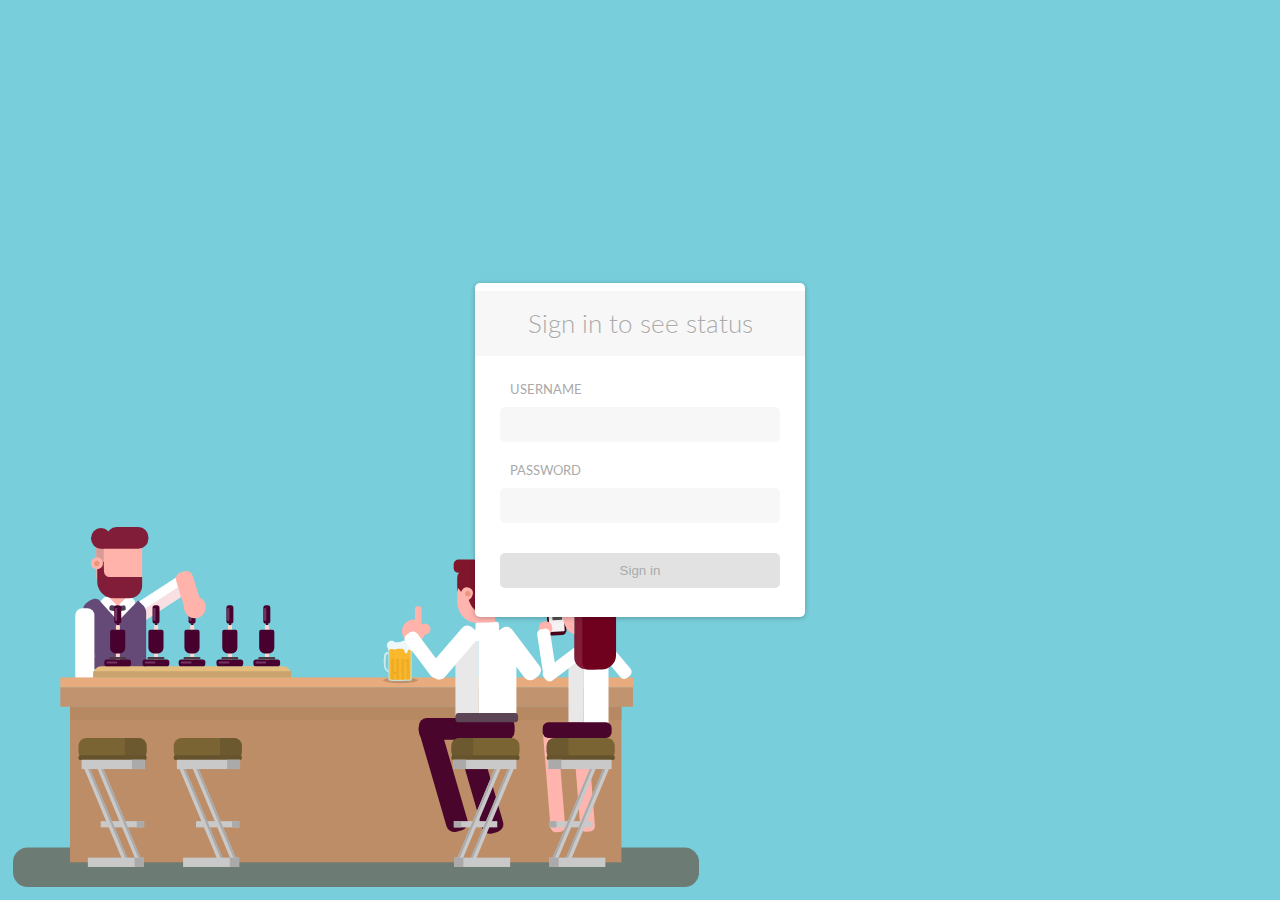
<file: index.html>
<!DOCTYPE html>
<html lang="en">

<head>
    <meta charset="UTF-8">
    <meta name="viewport" content="width=device-width, initial-scale=1.0">
    <meta http-equiv="X-UA-Compatible" content="ie=edge">
    <link rel="stylesheet" href="css/style.css">
    <title>fooBar</title>
    <script src="https://kea-alt-del.dk/2018/front/foobar.js"></script>
</head>

<body>
    <div class="bgImg">
        <svg xmlns="http://www.w3.org/2000/svg" viewBox="0 0 779.51157 409.00413">
            <defs>
                <style>
                    .cls-1 {
                        fill: #684d3c;
                        opacity: 0.64;
                    }

                    .cls-2 {
                        fill: #ffb3aa;
                    }

                    .cls-3 {
                        fill: #fff;
                    }

                    .cls-4 {
                        fill: #f8dfe1;
                    }

                    .cls-5 {
                        fill: #654a77;
                    }

                    .cls-6 {
                        fill: #4a3d54;
                    }

                    .cls-7 {
                        fill: #d89b98;
                    }

                    .cls-8 {
                        fill: #811d38;
                    }

                    .cls-9 {
                        fill: #ed957c;
                    }

                    .cls-10 {
                        fill: #48012f;
                    }

                    .cls-11 {
                        fill: #ffd5ce;
                    }

                    .cls-12 {
                        fill: #c1946f;
                    }

                    .cls-13 {
                        fill: #bc8d66;
                    }

                    .cls-14,
                    .cls-20 {
                        fill: #b78963;
                    }

                    .cls-15 {
                        fill: #e8ab7e;
                    }

                    .cls-16 {
                        fill: #e5bd7f;
                    }

                    .cls-17 {
                        fill: #c9a26d;
                    }

                    .cls-18 {
                        fill: #753562;
                    }

                    .cls-19 {
                        fill: #4d3a42;
                    }

                    .cls-20 {
                        opacity: 0.76;
                    }

                    .cls-21 {
                        fill: #d1e9e9;
                    }

                    .cls-22 {
                        fill: #c3e1df;
                    }

                    .cls-23 {
                        fill: #fab82c;
                    }

                    .cls-24 {
                        fill: #eef7f9;
                    }

                    .cls-25 {
                        fill: #efad25;
                    }

                    .cls-26 {
                        fill: #db962e;
                    }

                    .cls-27 {
                        fill: #7f162c;
                    }

                    .cls-28 {
                        fill: #e8e8e8;
                    }

                    .cls-29 {
                        fill: #49052c;
                    }

                    .cls-30 {
                        fill: #5b4554;
                    }

                    .cls-31 {
                        fill: #ffb4ae;
                    }

                    .cls-32 {
                        fill: #6f011e;
                    }

                    .cls-33 {
                        fill: #490218;
                    }

                    .cls-34 {
                        fill: #f4f2f3;
                    }

                    .cls-35 {
                        fill: #3d7f5e;
                    }

                    .cls-36 {
                        fill: #515151;
                    }

                    .cls-37 {
                        fill: #c9c9c9;
                    }

                    .cls-38 {
                        fill: #7a6434;
                    }

                    .cls-39 {
                        fill: #66532d;
                    }

                    .cls-40 {
                        fill: #68552e;
                        opacity: 0.72;
                    }

                    .cls-41 {
                        fill: #aaa;
                    }
                </style>
            </defs>

            <g id="bar_shadow" data-name="bar shadow">
                <rect class="cls-1" x="86.85873" y="975.83809" width="779.51157" height="44.99551" rx="16.71055" ry="16.71055" transform="translate(866.3703 1384.84222) rotate(-180)"
                />
            </g>
            <g id="bartender">
                <rect class="cls-2" x="196.77592" y="687.68013" width="19.7016" height="19.7016" rx="7.31683" ry="7.31683" transform="translate(326.39471 783.2324) rotate(-180)"
                />
                <path class="cls-3" d="M209.85493,688.53574h3.25124a4.694,4.694,0,0,1,4.694,4.694v23.50115a4.694,4.694,0,0,1-4.694,4.694h-3.25124a4.694,4.694,0,0,1-4.694-4.694V693.22971a4.694,4.694,0,0,1,4.694-4.694Z"
                    transform="translate(-224.33518 741.18649) rotate(-135)" />
                <rect class="cls-3" x="193.91718" y="688.83677" width="12.63919" height="32.53642" rx="4.69398" ry="4.69398" transform="translate(-526.79524 -263.72022) rotate(-45)"
                />
                <rect class="cls-3" x="209.41425" y="683.38436" width="88.11218" height="21.51944" rx="7.99195" ry="7.99195" transform="translate(-424.67836 -360.92278) rotate(-33.08444)"
                />
                <path class="cls-4" d="M237.00317,704.49967l44.25045-28.82938,6.07148,9.31916-54.97761,35.81819c-2.75708,1.81113-7.19909,4.08684-12.271.75386h0C222.43608,713.14092,229.79778,709.194,237.00317,704.49967Z"
                    transform="translate(-86.85873 -611.82947)" />
                <path class="cls-5" d="M171.10909,773.10551h67.04015V709.156c0-.17923-.00817-.38271-.02407-.60512a12.59542,12.59542,0,0,0-4.8367-8.96068l-4.23945-4.34213-22.75053,23.76167-22.245-24.7728c-3.91044-1.64926-5.61821-1.2628-9.27056.861l-1.908,1.10946a12.80883,12.80883,0,0,0-6.4737,11.97052Z"
                    transform="translate(-86.85873 -611.82947)" />
                <path class="cls-4" d="M168.88649,728.81085v52.81321H157.764V716.0079c-.01247-3.29872.50557-8.26278,6.06681-10.693h0C169.59807,711.88852,168.88649,720.21116,168.88649,728.81085Z"
                    transform="translate(-86.85873 -611.82947)" />
                <rect class="cls-2" x="276.14232" y="661.78243" width="19.7016" height="44.99551" rx="7.31683" ry="7.31683" transform="translate(673.07081 642.90291) rotate(162.96228)"
                />
                <rect class="cls-3" x="124.518" y="737.50127" width="88.11218" height="21.51945" rx="7.99195" ry="7.99195" transform="translate(829.97636 -32.14257) rotate(90)"
                />
                <rect class="cls-6" x="206.42978" y="698.79199" width="5.94042" height="10.98629" rx="2.20617" ry="2.20617" transform="translate(-546.78556 395.55218) rotate(-97.80441)"
                />
                <rect class="cls-6" x="198.84627" y="698.79199" width="5.94042" height="10.98629" rx="2.20617" ry="2.20617" transform="translate(-614.44533 161.14756) rotate(-79.39007)"
                />
                <path class="cls-2" d="M196.74818,630.53547h13.3951a23.45585,23.45585,0,0,1,23.45585,23.45585v37.21225a0,0,0,0,1,0,0H181.52568a0,0,0,0,1,0,0V645.758a15.2225,15.2225,0,0,1,15.2225-15.2225Z"
                    transform="translate(328.26608 709.90957) rotate(-180)" />
                <rect class="cls-7" x="94.66695" y="23.25611" width="8.37861" height="18.20043" />
                <path class="cls-8" d="M201.66224,692.85057h17.475a14.46193,14.46193,0,0,0,14.46193-14.46193v-9.75319H196.66139a6.41994,6.41994,0,0,1-6.417-6.22549l-.33777-11.14622h-7.36982v22.4614A19.12543,19.12543,0,0,0,201.66224,692.85057Z"
                    transform="translate(-86.85873 -611.82947)" />
                <path class="cls-8" d="M188.60362,636.60228h40.6982A11.37526,11.37526,0,0,0,240.67708,625.227v-2.02229a11.37526,11.37526,0,0,0-11.37526-11.37526H204.529a11.37526,11.37526,0,0,0-11.37526,11.37526l-11.62805,7.33074C181.52568,633.201,174.9533,633.0633,188.60362,636.60228Z"
                    transform="translate(-86.85873 -611.82947)" />
                <ellipse class="cls-8" cx="99.97541" cy="12.89197" rx="11.37527" ry="11.88084" />
                <circle class="cls-2" cx="95.4253" cy="41.20375" r="6.82516" />
                <circle class="cls-9" cx="95.17252" cy="41.45654" r="3.03341" />
            </g>
            <g id="bar">
                <rect class="cls-10" x="374.1469" y="721.03205" width="2.52784" height="2.52784" transform="translate(663.96292 832.76248) rotate(-180)"
                />
                <rect class="cls-11" x="373.13577" y="723.05432" width="4.55011" height="41.9621" rx="1.27134" ry="1.27134" transform="translate(663.96292 876.24129) rotate(-180)"
                />
                <rect class="cls-12" x="140.57471" y="793.83378" width="650.66541" height="22.24497" transform="translate(844.9561 998.08306) rotate(-180)"
                />
                <rect class="cls-13" x="151.69719" y="816.07875" width="626.39817" height="176.69585" transform="translate(842.93383 1197.02388) rotate(-180)"
                />
                <rect class="cls-14" x="151.69719" y="816.07875" width="626.39817" height="15.16703" transform="translate(842.93383 1035.49506) rotate(-180)"
                />
                <rect class="cls-15" x="140.57471" y="782.71129" width="650.66541" height="11.12249" transform="translate(844.9561 964.7156) rotate(-180)"
                />
                <path class="cls-16" d="M177.9867,770.0721H402.96425a0,0,0,0,1,0,0v3.25124a9.388,9.388,0,0,1-9.388,9.388H187.37465a9.388,9.388,0,0,1-9.388-9.388V770.0721a0,0,0,0,1,0,0Z"
                    transform="translate(494.09223 940.95393) rotate(-180)" />
                <path class="cls-17" d="M177.9867,775.63335H402.96425a0,0,0,0,1,0,0v7.03481a.04314.04314,0,0,1-.04314.04314H177.9867a0,0,0,0,1,0,0v-7.07795a0,0,0,0,1,0,0Z"
                    transform="translate(494.09223 946.51517) rotate(-180)" />
                <rect class="cls-10" x="359.99101" y="762.27449" width="30.33405" height="7.79761" rx="2.8959" ry="2.8959" transform="translate(663.45735 920.51713) rotate(-180)"
                />
                <rect class="cls-18" x="362.51885" y="764.51086" width="12.13362" height="2.52784" rx="0.93879" ry="0.93879" transform="translate(650.3126 919.72009) rotate(-180)"
                />
                <rect class="cls-10" x="364.86677" y="707.20181" width="20.72827" height="7.94335" rx="2.95002" ry="2.95002" transform="translate(-422.80131 474.57493) rotate(-90)"
                />
                <path class="cls-18" d="M366.99662,709.90957h12.78387a.9388.9388,0,0,1,.9388.9388v.65025a.9388.9388,0,0,1-.9388.9388H366.99662a.93879.93879,0,0,1-.93879-.93879v-.65025A.9388.9388,0,0,1,366.99662,709.90957Z"
                    transform="translate(-424.64366 472.73257) rotate(-90)" />
                <rect class="cls-19" x="365.55226" y="759.45519" width="19.21157" height="3.03341" rx="1.12655" ry="1.12655" transform="translate(663.45735 910.11431) rotate(-180)"
                />
                <path class="cls-10" d="M372.9472,728.61557h4.42168a6.38381,6.38381,0,0,1,6.38381,6.38381v18.16824a2.243,2.243,0,0,1-2.243,2.243H368.80642a2.243,2.243,0,0,1-2.243-2.243V734.99937a6.38381,6.38381,0,0,1,6.38381-6.38381Z"
                    transform="matrix(-1, 0, 0, -1, 663.45725, 872.1968)" />
                <rect class="cls-10" x="332.1848" y="721.03205" width="2.52784" height="2.52784" transform="translate(580.03871 832.76248) rotate(-180)"
                />
                <rect class="cls-11" x="331.17366" y="723.05432" width="4.55011" height="41.9621" rx="1.27134" ry="1.27134" transform="translate(580.03871 876.24129) rotate(-180)"
                />
                <rect class="cls-10" x="318.02891" y="762.27449" width="30.33405" height="7.79761" rx="2.8959" ry="2.8959" transform="translate(579.53314 920.51713) rotate(-180)"
                />
                <rect class="cls-18" x="320.55675" y="764.51086" width="12.13362" height="2.52784" rx="0.9388" ry="0.9388" transform="translate(566.38839 919.72009) rotate(180)"
                />
                <rect class="cls-10" x="322.90467" y="707.20181" width="20.72827" height="7.94335" rx="2.95002" ry="2.95002" transform="translate(-464.76341 432.61282) rotate(-90)"
                />
                <path class="cls-18" d="M325.03451,709.90957h12.78387a.9388.9388,0,0,1,.9388.9388v.65025a.9388.9388,0,0,1-.9388.9388H325.03451a.93879.93879,0,0,1-.93879-.93879v-.65025a.9388.9388,0,0,1,.9388-.9388Z"
                    transform="translate(-466.60576 430.77047) rotate(-90)" />
                <rect class="cls-19" x="323.59015" y="759.45519" width="19.21157" height="3.03341" rx="1.12655" ry="1.12655" transform="translate(579.53314 910.11431) rotate(180)"
                />
                <path class="cls-10" d="M330.98509,728.61557h4.42168a6.38381,6.38381,0,0,1,6.38381,6.38381v18.16824a2.243,2.243,0,0,1-2.243,2.243H326.84432a2.243,2.243,0,0,1-2.243-2.243V734.99937A6.38381,6.38381,0,0,1,330.98509,728.61557Z"
                    transform="translate(579.53314 872.19675) rotate(-180)" />
                <rect class="cls-10" x="289.21156" y="721.03205" width="2.52784" height="2.52784" transform="translate(494.09223 832.76248) rotate(-180)"
                />
                <rect class="cls-11" x="288.20042" y="723.05432" width="4.55011" height="41.9621" rx="1.27134" ry="1.27134" transform="translate(494.09223 876.24129) rotate(-180)"
                />
                <rect class="cls-10" x="275.05567" y="762.27449" width="30.33405" height="7.79761" rx="2.8959" ry="2.8959" transform="translate(493.58666 920.51713) rotate(-180)"
                />
                <path class="cls-18" d="M278.5223,764.51086h10.256a.93879.93879,0,0,1,.93879.93879v.65025a.93879.93879,0,0,1-.93879.93879h-10.256a.9388.9388,0,0,1-.9388-.9388v-.65025a.9388.9388,0,0,1,.9388-.9388Z"
                    transform="translate(480.44191 919.72009) rotate(180)" />
                <rect class="cls-10" x="279.93143" y="707.20181" width="20.72827" height="7.94335" rx="2.95002" ry="2.95002" transform="translate(-507.73665 389.63958) rotate(-90)"
                />
                <path class="cls-18" d="M282.06127,709.90957h12.78387a.93879.93879,0,0,1,.93879.93879v.65025a.9388.9388,0,0,1-.9388.9388H282.06127a.93879.93879,0,0,1-.93879-.93879v-.65025A.9388.9388,0,0,1,282.06127,709.90957Z"
                    transform="translate(-509.579 387.79723) rotate(-90)" />
                <rect class="cls-19" x="280.61691" y="759.45519" width="19.21157" height="3.03341" rx="1.12655" ry="1.12655" transform="translate(493.58666 910.11431) rotate(-180)"
                />
                <path class="cls-10" d="M288.01185,728.61557h4.42168a6.38381,6.38381,0,0,1,6.38381,6.38381v18.16824a2.243,2.243,0,0,1-2.243,2.243H283.87108a2.243,2.243,0,0,1-2.243-2.243V734.99937A6.38381,6.38381,0,0,1,288.01185,728.61557Z"
                    transform="translate(493.58667 872.19674) rotate(180)" />
                <rect class="cls-10" x="248.26059" y="721.03205" width="2.52784" height="2.52784" transform="translate(412.19029 832.76248) rotate(-180)"
                />
                <rect class="cls-11" x="247.24946" y="723.05432" width="4.55011" height="41.9621" rx="1.27134" ry="1.27134" transform="translate(412.19029 876.24129) rotate(-180)"
                />
                <rect class="cls-10" x="234.1047" y="762.27449" width="30.33405" height="7.79761" rx="2.8959" ry="2.8959" transform="translate(411.68472 920.51713) rotate(-180)"
                />
                <path class="cls-18" d="M237.57133,764.51086h10.256a.93879.93879,0,0,1,.93879.93879v.65025a.93879.93879,0,0,1-.93879.93879h-10.256a.9388.9388,0,0,1-.9388-.9388v-.65025a.9388.9388,0,0,1,.9388-.9388Z"
                    transform="translate(398.53997 919.72009) rotate(180)" />
                <rect class="cls-10" x="238.98046" y="707.20181" width="20.72827" height="7.94335" rx="2.95002" ry="2.95002" transform="translate(-548.68762 348.68861) rotate(-90)"
                />
                <path class="cls-18" d="M241.1103,709.90957h12.78387a.93879.93879,0,0,1,.93879.93879v.65025a.9388.9388,0,0,1-.9388.9388H241.1103a.93879.93879,0,0,1-.93879-.93879v-.65025A.9388.9388,0,0,1,241.1103,709.90957Z"
                    transform="translate(-550.52997 346.84626) rotate(-90)" />
                <rect class="cls-19" x="239.66594" y="759.45519" width="19.21157" height="3.03341" rx="1.12655" ry="1.12655" transform="translate(411.68472 910.11431) rotate(-180)"
                />
                <path class="cls-10" d="M247.06088,728.61557h4.42168a6.38381,6.38381,0,0,1,6.38381,6.38381v18.16824a2.243,2.243,0,0,1-2.243,2.243H242.92011a2.243,2.243,0,0,1-2.243-2.243V734.99937A6.38381,6.38381,0,0,1,247.06088,728.61557Z"
                    transform="translate(411.68472 872.19675) rotate(-180)" />
                <rect class="cls-10" x="204.78178" y="721.03205" width="2.52784" height="2.52784" transform="translate(325.23268 832.76248) rotate(-180)"
                />
                <rect class="cls-11" x="203.77065" y="723.05432" width="4.55011" height="41.9621" rx="1.27134" ry="1.27134" transform="translate(325.23268 876.24129) rotate(-180)"
                />
                <rect class="cls-10" x="190.62589" y="762.27449" width="30.33405" height="7.79761" rx="2.8959" ry="2.8959" transform="translate(324.72711 920.51713) rotate(180)"
                />
                <path class="cls-18" d="M194.09252,764.51086h10.256a.93879.93879,0,0,1,.93879.93879v.65025a.9388.9388,0,0,1-.9388.9388h-10.256a.93879.93879,0,0,1-.93879-.93879v-.65025A.93879.93879,0,0,1,194.09252,764.51086Z"
                    transform="translate(311.58235 919.72009) rotate(-180)" />
                <rect class="cls-10" x="195.50165" y="707.20181" width="20.72827" height="7.94335" rx="2.95002" ry="2.95002" transform="translate(-592.16643 305.2098) rotate(-90)"
                />
                <path class="cls-18" d="M197.6315,709.90957h12.78387a.9388.9388,0,0,1,.9388.9388v.65025a.9388.9388,0,0,1-.9388.9388H197.6315a.93879.93879,0,0,1-.93879-.93879v-.65025A.9388.9388,0,0,1,197.6315,709.90957Z"
                    transform="translate(-594.00878 303.36745) rotate(-90)" />
                <rect class="cls-19" x="196.18713" y="759.45519" width="19.21157" height="3.03341" rx="1.12655" ry="1.12655" transform="translate(324.72711 910.11431) rotate(180)"
                />
                <path class="cls-10" d="M203.58208,728.61557h4.42168a6.38381,6.38381,0,0,1,6.38381,6.38381v18.16824a2.243,2.243,0,0,1-2.243,2.243H199.4413a2.243,2.243,0,0,1-2.243-2.243V734.99937a6.38381,6.38381,0,0,1,6.38381-6.38381Z"
                    transform="translate(324.72711 872.19674) rotate(180)" />
            </g>
            <g id="beer">
                <ellipse class="cls-20" cx="440.13801" cy="174.16801" rx="19.68636" ry="3.31028" />
                <path class="cls-21" d="M514.74386,756.05525c0,.02362-2.14463,0-2.14463,0s-1.53542,0-1.88975,2.50391-.74409,10.24007-.28346,12.04714c1.01094,3.966,2.71651,4.08658,6.04719,4.62988v2.36219s-6.70861-.189-7.96056-6.73223a39.81255,39.81255,0,0,1,.07086-13.7401,3.70989,3.70989,0,0,1,3.40155-3.22038,35.69464,35.69464,0,0,1,5.17318.14173Z"
                    transform="translate(-86.85873 -611.82947)" />
                <path class="cls-22" d="M513.36968,748.2547v34.74605s-.16351,3.01268,2.04389,3.4746c3.01579.63108,22.48273,0,22.48273,0s2.24827.61317,2.04388-3.679.01314-34.54166.01314-34.54166Z"
                    transform="translate(-86.85873 -611.82947)" />
                <path class="cls-23" d="M514.46039,749.21883V781.777s-.1491,2.823,1.86377,3.25582c2.75.59135,20.50146,0,20.50146,0s2.05014.57456,1.86377-3.44734.012-32.36666.012-32.36666Z"
                    transform="translate(-86.85873 -611.82947)" />
                <path class="cls-24" d="M514.03272,741.953s-3.72,2.71651-1.85869,6.37789.85434,3.78265,1.67715,3.33068l1.67715-.92125c1.67716-.92125,3.18895.30709,5.24405.28346s2.02264-.70865,4.62546-.75589,5.10674-.14174,5.72091,1.13384.61417,4.65351,2.45667,4.1102,1.34645-2.811,2.22046-3.685.68767-1.01631,2.07872-.14173,2.29132,1.53542,2.78738.04724,1.01574-5.8346-.66141-6.47239-1.41732,1.20472-3.73226-2.88186-7.83151-.02362-9.86846.14173-5.39125.92125-6.66683-.70865S514.03272,741.953,514.03272,741.953Z"
                    transform="translate(-86.85873 -611.82947)" />
                <path class="cls-25" d="M516.43424,785.12874V763.16542s-.02416-1.98423,1.60575-2.03148,1.65353,1.84251,1.65353,1.84251l.28346,22.3192Z"
                    transform="translate(-86.85873 -611.82947)" />
                <path class="cls-25" d="M522.16662,785.29565V763.16542s-.02417-1.98423,1.60574-2.03148,1.65353,1.84251,1.65353,1.84251l.28346,22.3192Z"
                    transform="translate(-86.85873 -611.82947)" />
                <path class="cls-25" d="M528.06114,785.25037V763.16542s-.02416-1.98423,1.60574-2.03148,1.65353,1.84251,1.65353,1.84251l.28171,22.18121Z"
                    transform="translate(-86.85873 -611.82947)" />
                <path class="cls-25" d="M533.95392,785.12874V763.16542s-.02417-1.98423,1.60574-2.03148,1.65353,1.84251,1.65353,1.84251l.27962,22.01651Z"
                    transform="translate(-86.85873 -611.82947)" />
                <circle class="cls-26" cx="93.76591" cy="146.49336" r="0.526" />
                <circle class="cls-26" cx="439.45594" cy="143.46103" r="0.34548" />
                <circle class="cls-26" cx="444.15373" cy="145.79663" r="0.22441" />
                <circle class="cls-26" cx="446.43351" cy="152.18661" r="0.66168" />
                <circle class="cls-26" cx="438.05929" cy="150.28478" r="0.27165" />
                <circle class="cls-26" cx="431.8035" cy="150.46976" r="0.45663" />
                <circle class="cls-26" cx="431.8035" cy="144.98949" r="0.45663" />
                <circle class="cls-26" cx="440.13801" cy="163.74923" r="0.48425" />
                <circle class="cls-26" cx="433.91366" cy="165.46182" r="0.99212" />
                <circle class="cls-26" cx="435.46089" cy="156.66268" r="0.29527" />
                <circle class="cls-26" cx="437.92347" cy="147.79858" r="0.13583" />
                <circle class="cls-26" cx="441.02523" cy="146.1982" r="0.17716" />
            </g>
            <g id="arm">
                <circle class="cls-2" cx="206.65016" cy="91.25494" r="12.3864" />
            </g>
            <g id="man">
                <circle class="cls-2" cx="468.02857" cy="116.02775" r="6.31959" />
                <circle class="cls-2" cx="455.1366" cy="118.3028" r="13.14476" />
                <path class="cls-27" d="M623.89724,712.43741l7.078,1.01113c3.76942,0-5.56125-9.6281-5.56125-13.39753V666.178a6.82515,6.82515,0,0,0-6.82516-6.82515H602.25924a10.7183,10.7183,0,0,0-10.7183,10.71829v9.75722C591.54094,694.76644,608.95913,712.43741,623.89724,712.43741Z"
                    transform="translate(-86.85873 -611.82947)" />
                <rect class="cls-28" x="589.51867" y="741.25476" width="26.28951" height="85.44091" transform="translate(1118.46813 956.12095) rotate(-180)"
                />
                <rect class="cls-29" x="548.06213" y="828.71794" width="108.69702" height="24.77281" rx="9.20019" ry="9.20019" transform="translate(1117.96256 1070.37922) rotate(180)"
                />
                <rect class="cls-29" x="510.17068" y="881.92739" width="130.84902" height="24.77281" rx="9.20019" ry="9.20019" transform="translate(-209.65298 1084.58107) rotate(-106.18775)"
                />
                <rect class="cls-29" x="550.61608" y="883.94967" width="130.84902" height="24.77281" rx="9.20019" ry="9.20019" transform="translate(-159.87406 1126.009) rotate(-106.18775)"
                />
                <rect class="cls-30" x="589.51867" y="823.1567" width="71.28502" height="10.61692" rx="3.94294" ry="3.94294" transform="translate(1163.46364 1045.10084) rotate(-180)"
                />
                <path class="cls-3" d="M612.26921,741.25476h26.79508v-18.0023a3.73711,3.73711,0,0,0-3.73711-3.73711H616.00632a3.73711,3.73711,0,0,0-3.73711,3.73711Z"
                    transform="translate(-86.85873 -611.82947)" />
                <rect class="cls-3" x="551.54898" y="743.74165" width="71.27007" height="21.51944" rx="7.99195" ry="7.99195" transform="translate(1455.21981 189.93532) rotate(130.72512)"
                />
                <rect class="cls-3" x="523.93054" y="748.5558" width="59.78901" height="16.56369" rx="6.15147" ry="6.15147" transform="translate(196.27821 1042.92428) rotate(-127.02866)"
                />
                <rect class="cls-3" x="626.91229" y="744.81685" width="67.9674" height="21.51944" rx="7.99195" ry="7.99195" transform="matrix(-0.60221, -0.79833, 0.79833, -0.60221, 368.83554, 1126.3822)"
                />
                <rect class="cls-3" x="615.80818" y="739.23249" width="42.97324" height="83.92421" transform="translate(1187.73088 950.55971) rotate(-180)"
                />
                <path class="cls-31" d="M613.24633,720.73916s-27.7722-.21267-20.69425-39.64694l3.539,4.55011s2.30409-8.21023,9.60578-4.55011c8.55929,4.2905.00549,14.45447-1.01113,13.14476,0,0,4.04454,21.23383,29.82848,16.68372v9.10022Z"
                    transform="translate(-86.85873 -611.82947)" />
                <rect class="cls-27" x="587.4964" y="648.7359" width="50.55675" height="15.16703" rx="5.63277" ry="5.63277" transform="translate(1138.69083 700.80935) rotate(-180)"
                />
                <path class="cls-32" d="M623.18153,709.8952a4.10748,4.10748,0,0,0,3.24357,1.53107h4.55011c10.94653,0,17.18929-9.633,17.18929-20.87537V666.761a12.80221,12.80221,0,0,0-12.62814-12.96945h0c-10.73409,0-16.61,7.97422-18.76532,18.16132a39.7475,39.7475,0,0,0-.46375,13.14161l.88572,7.103a42.93839,42.93839,0,0,0,3.20232,11.741C621.29867,706.02613,622.309,708.38,623.18153,709.8952Z"
                    transform="translate(-86.85873 -611.82947)" />
                <path class="cls-2" d="M546.32841,701.82049h1.95074a2.81638,2.81638,0,0,1,2.81638,2.81638v18.1289a2.81639,2.81639,0,0,1-2.81639,2.81639h-1.95074a2.81639,2.81639,0,0,1-2.81639-2.81639v-18.1289a2.81639,2.81639,0,0,1,2.81639-2.81639Z"
                    transform="translate(1007.74884 815.57318) rotate(-180)" />
                <circle class="cls-9" cx="516.81584" cy="75.83513" r="3.03341" />
            </g>
            <g id="phone">
                <rect class="cls-33" x="693.66558" y="696.25925" width="21.23384" height="38.67592" rx="5.4544" ry="5.4544" transform="translate(1361.55122 777.83564) rotate(176.71529)"
                />
                <rect class="cls-34" x="695.6372" y="698.7901" width="17.13464" height="31.85075" rx="1.06775" ry="1.06775" transform="translate(1361.34488 776.07811) rotate(176.71529)"
                />
                <rect class="cls-35" x="696.14426" y="703.45457" width="11.62805" height="5.05568" transform="translate(1356.35572 758.75501) rotate(176.71529)"
                />
                <rect class="cls-36" x="699.69452" y="712.38051" width="11.12249" height="5.05568" transform="translate(1363.45668 776.40329) rotate(176.71529)"
                />
            </g>
            <g id="woman">
                <circle class="cls-2" cx="605.03737" cy="115.01661" r="7.8363" />
                <rect class="cls-31" x="673.26583" y="887.87902" width="123.96845" height="16.68373" rx="6.19605" ry="6.19605" transform="translate(1482.93225 -520.18671) rotate(85.41233)"
                />
                <rect class="cls-31" x="639.39281" y="888.38459" width="123.96845" height="16.68373" rx="6.19605" ry="6.19605" transform="translate(1452.27249 -485.95708) rotate(85.41233)"
                />
                <rect class="cls-3" x="735.12212" y="761.98302" width="28.31178" height="73.81286" transform="translate(1411.69729 985.94944) rotate(-180)"
                />
                <rect class="cls-28" x="717.93282" y="761.98302" width="17.1893" height="71.79059" transform="translate(1366.19622 983.92717) rotate(-180)"
                />
                <rect class="cls-3" x="685.45725" y="759.95394" width="53.49742" height="14.89855" rx="5.53306" ry="5.53306" transform="translate(1656.067 339.31752) rotate(142.97135)"
                />
                <rect class="cls-3" x="664.87581" y="748.23091" width="56.75788" height="14.89855" rx="5.53306" ry="5.53306" transform="translate(-36.41104 942.88372) rotate(-98.65096)"
                />
                <rect class="cls-3" x="739.42951" y="752.71342" width="57.0415" height="14.89855" rx="5.53306" ry="5.53306" transform="translate(595.55416 1225.49536) rotate(-130.16769)"
                />
                <path class="cls-8" d="M703.27136,660.86952h49.78622a13.91529,13.91529,0,0,1,13.91529,13.91529v9.75371a14.24856,14.24856,0,0,1-14.24856,14.24856H717.59063a14.31926,14.31926,0,0,1-14.31926-14.31926v-23.5983A0,0,0,0,1,703.27136,660.86952Z"
                    transform="translate(1383.38551 747.82713) rotate(-180)" />
                <path class="cls-8" d="M695.94064,708.64565H776.112a13.35868,13.35868,0,0,1,13.35868,13.35868v9.36357A13.67862,13.67862,0,0,1,775.792,745.04651H709.68713A13.74649,13.74649,0,0,1,695.94064,731.3V708.64565a0,0,0,0,1,0,0Z"
                    transform="translate(1382.69299 -627.68902) rotate(90)" />
                <path class="cls-32" d="M750.071,673.00314h14.30872a7.64881,7.64881,0,0,1,7.64881,7.64881v74.91044a18.04869,18.04869,0,0,1-18.04869,18.04869h-9.88376a10.49068,10.49068,0,0,1-10.49068-10.49068V689.46874A16.4656,16.4656,0,0,1,750.071,673.00314Z"
                    transform="translate(1418.77524 834.78475) rotate(-180)" />
                <path class="cls-31" d="M711.49494,693.01878s-5.69574,34.269,13.01026,40.74692V708.88056s5.56124-3.5211,4.04454-8.07121-6.57238-7.07794-10.11135-4.04454S711.49494,693.01878,711.49494,693.01878Z"
                    transform="translate(-86.85873 -611.82947)" />
                <rect class="cls-29" x="688.60991" y="833.77361" width="78.36297" height="17.69486" rx="6.57157" ry="6.57157" transform="translate(1368.72405 1073.41262) rotate(180)"
                />
                <circle class="cls-9" cx="636.01839" cy="91.1441" r="2.52784" />
            </g>
            <g id="bar_stools" data-name="bar stools">
                <rect class="cls-37" x="736.2483" y="880.47506" width="6.06681" height="114.77105" transform="translate(972.35927 1476.5791) rotate(-157.29237)"
                />
                <rect class="cls-37" x="721.08128" y="880.47506" width="6.06681" height="114.77105" transform="translate(943.20087 1470.72419) rotate(-157.29237)"
                />
                <rect class="cls-37" x="696.19342" y="946.0096" width="49.04005" height="7.07795" transform="translate(1354.56816 1287.26769) rotate(-180)"
                />
                <rect class="cls-38" x="693.16001" y="851.46848" width="77.35183" height="24.77281" rx="9.20019" ry="9.20019" transform="translate(1376.81313 1115.88029) rotate(180)"
                />
                <rect class="cls-39" x="693.16001" y="871.18561" width="77.35183" height="5.2726" rx="1.95815" ry="1.95815" transform="translate(1376.81313 1135.81435) rotate(-180)"
                />
                <path class="cls-40" d="M693.16,851.46848h15.57262a9.20019,9.20019,0,0,1,9.20019,9.20019v6.37243a9.20019,9.20019,0,0,1-9.20019,9.20019H693.16a0,0,0,0,1,0,0V851.46848a0,0,0,0,1,0,0Z"
                    transform="translate(1324.23411 1115.88029) rotate(-180)" />
                <rect class="cls-41" x="721.22475" y="879.76054" width="2.36492" height="114.77105" transform="translate(940.1941 1468.69141) rotate(-157.29237)"
                />
                <rect class="cls-41" x="735.38064" y="881.78281" width="2.36492" height="114.77105" transform="translate(966.62796 1478.04378) rotate(-157.29237)"
                />
                <rect class="cls-37" x="696.19342" y="987.46614" width="63.70151" height="10.61692" transform="translate(1369.22962 1373.71973) rotate(-180)"
                />
                <rect class="cls-37" x="695.18228" y="876.24129" width="71.79059" height="10.61692" transform="translate(1375.29643 1151.27002) rotate(-180)"
                />
                <rect class="cls-41" x="695.18228" y="876.24129" width="14.66146" height="10.61692" transform="translate(1318.1673 1151.27002) rotate(-180)"
                />
                <rect class="cls-41" x="696.19342" y="987.46614" width="10.61692" height="10.61692" transform="translate(1316.14503 1373.71973) rotate(-180)"
                />
                <rect class="cls-41" x="695.68785" y="946.0096" width="8.59465" height="7.07795" transform="translate(1313.11163 1287.26769) rotate(-180)"
                />
                <rect class="cls-37" x="628.05685" y="880.47506" width="6.06681" height="114.77105" transform="translate(764.36265 1434.81408) rotate(-157.29237)"
                />
                <rect class="cls-37" x="612.88983" y="880.47506" width="6.06681" height="114.77105" transform="translate(735.20424 1428.95917) rotate(-157.29237)"
                />
                <rect class="cls-37" x="588.00197" y="946.0096" width="49.04005" height="7.07795" transform="translate(1138.18526 1287.26769) rotate(-180)"
                />
                <rect class="cls-38" x="584.96856" y="851.46848" width="77.35183" height="24.77281" rx="9.20019" ry="9.20019" transform="translate(1160.43023 1115.88029) rotate(180)"
                />
                <rect class="cls-39" x="584.96856" y="871.18561" width="77.35183" height="5.2726" rx="1.95815" ry="1.95815" transform="translate(1160.43023 1135.81435) rotate(-180)"
                />
                <path class="cls-40" d="M584.96856,851.46848h15.57262a9.20019,9.20019,0,0,1,9.20019,9.20019v6.37243a9.20019,9.20019,0,0,1-9.20019,9.20019H584.96856a0,0,0,0,1,0,0V851.46848A0,0,0,0,1,584.96856,851.46848Z"
                    transform="translate(1107.85121 1115.88029) rotate(-180)" />
                <rect class="cls-41" x="613.0333" y="879.76054" width="2.36492" height="114.77105" transform="translate(732.19748 1426.92639) rotate(-157.29237)"
                />
                <rect class="cls-41" x="627.18919" y="881.78281" width="2.36492" height="114.77105" transform="translate(758.63133 1436.27876) rotate(-157.29237)"
                />
                <rect class="cls-37" x="588.00197" y="987.46614" width="63.70151" height="10.61692" transform="translate(1152.84672 1373.71973) rotate(-180)"
                />
                <rect class="cls-37" x="586.99083" y="876.24129" width="71.79059" height="10.61692" transform="translate(1158.91353 1151.27002) rotate(-180)"
                />
                <rect class="cls-41" x="586.99083" y="876.24129" width="14.66146" height="10.61692" transform="translate(1101.7844 1151.27002) rotate(-180)"
                />
                <rect class="cls-41" x="588.00197" y="987.46614" width="10.61692" height="10.61692" transform="translate(1099.76213 1373.71973) rotate(-180)"
                />
                <rect class="cls-41" x="587.4964" y="946.0096" width="8.59465" height="7.07795" transform="translate(1096.72872 1287.26769) rotate(-180)"
                />
                <rect class="cls-37" x="189.49971" y="880.47506" width="6.06681" height="114.77105" transform="translate(-433.9761 -464.80946) rotate(-22.70763)"
                />
                <rect class="cls-37" x="204.66673" y="880.47506" width="6.06681" height="114.77105" transform="matrix(0.92249, -0.38603, 0.38603, 0.92249, -432.80046, -458.95455)"
                />
                <rect class="cls-37" x="99.72263" y="334.18014" width="49.04005" height="7.07795" />
                <rect class="cls-38" x="74.44425" y="239.63901" width="77.35183" height="24.77281" rx="9.20019" ry="9.20019" />
                <rect class="cls-39" x="74.44425" y="259.35614" width="77.35183" height="5.2726" rx="1.95815" ry="1.95815" />
                <path class="cls-40" d="M127.02327,239.639h15.57262a9.20019,9.20019,0,0,1,9.20019,9.20019v6.37243a9.20019,9.20019,0,0,1-9.20019,9.20019H127.02327a0,0,0,0,1,0,0V239.639a0,0,0,0,1,0,0Z"
                />
                <rect class="cls-41" x="208.22515" y="879.76054" width="2.36492" height="114.77105" transform="translate(-432.39228 -458.3508) rotate(-22.70763)"
                />
                <rect class="cls-41" x="194.06926" y="881.78281" width="2.36492" height="114.77105" transform="translate(-434.27021 -463.65863) rotate(-22.70763)"
                />
                <rect class="cls-37" x="85.06117" y="375.63667" width="63.70151" height="10.61692" />
                <rect class="cls-37" x="77.98322" y="264.41182" width="71.79059" height="10.61692" />
                <rect class="cls-41" x="135.11235" y="264.41182" width="14.66146" height="10.61692" />
                <rect class="cls-41" x="138.14576" y="375.63667" width="10.61692" height="10.61692" />
                <rect class="cls-41" x="140.6736" y="334.18014" width="8.59465" height="7.07795" />
                <rect class="cls-37" x="297.69116" y="880.47506" width="6.06681" height="114.77105" transform="translate(-425.58983 -423.04444) rotate(-22.70763)"
                />
                <rect class="cls-37" x="312.85818" y="880.47506" width="6.06681" height="114.77105" transform="translate(-424.41418 -417.18953) rotate(-22.70763)"
                />
                <rect class="cls-37" x="207.91408" y="334.18014" width="49.04005" height="7.07795" />
                <rect class="cls-38" x="182.6357" y="239.63901" width="77.35183" height="24.77281" rx="9.20019" ry="9.20019" />
                <rect class="cls-39" x="182.6357" y="259.35614" width="77.35183" height="5.2726" rx="1.95815" ry="1.95815" />
                <path class="cls-40" d="M235.21472,239.639h15.57262a9.20019,9.20019,0,0,1,9.20019,9.20019v6.37243a9.20019,9.20019,0,0,1-9.20019,9.20019H235.21472a0,0,0,0,1,0,0V239.639A0,0,0,0,1,235.21472,239.639Z"
                />
                <rect class="cls-41" x="316.4166" y="879.76054" width="2.36492" height="114.77105" transform="translate(-424.00601 -416.58578) rotate(-22.70763)"
                />
                <rect class="cls-41" x="302.26071" y="881.78281" width="2.36492" height="114.77105" transform="translate(-425.88393 -421.89361) rotate(-22.70763)"
                />
                <rect class="cls-37" x="193.25262" y="375.63667" width="63.70151" height="10.61692" />
                <rect class="cls-37" x="186.17467" y="264.41182" width="71.79059" height="10.61692" />
                <rect class="cls-41" x="243.3038" y="264.41182" width="14.66146" height="10.61692" />
                <rect class="cls-41" x="246.33721" y="375.63667" width="10.61692" height="10.61692" />
                <rect class="cls-41" x="248.86505" y="334.18014" width="8.59465" height="7.07795" />
            </g>
        </svg>

        <form action="dashboard.html">

            <fieldset>
                <h1 class="sign-up-title">Sign in to see status</h1>
                <label for="username" class="vhide">Username</label>
                <input id="username" name="username" type="text" required minlength="2">

                <label for="password" class="vhide">Password</label>
                <input id="password" name="password" type="password" required minlength="6">

                <button class="signin">Sign in</button>

            </fieldset>

        </form>
    </div>



    <script src="js/script.js"></script>
</body>

</html>
</file>
<file: css/style.css>
/* #78cedb */

@import url("https://fonts.googleapis.com/css?family=Lato");

/*----------------------------------------------
General settings
----------------------------------------------*/
body {
  margin: 0;
  padding: 0;
  font-family: "Lato", sans-serif;
  color: #4a4947;
}

/*----------------------------------------------
Frontpage
----------------------------------------------*/
.bgImg {
  display: grid;
  position: relative;
  margin: 0;
  padding: 0;
  height: 100vh;
  background-color: #78cedb;
}
.bgImg svg {
  position: absolute;
  height: 40vh;
  bottom: 1vw;
  left: 1vw;
}

.sign-up-title {
  margin: -25px -25px 25px;
  padding: 15px 25px;
  line-height: 35px;
  font-size: 26px;
  font-weight: 300;
  color: #aaa;
  text-align: center;
  text-shadow: 0 1px rgba(255, 255, 255, 0.75);
  background: #f7f7f7;
}

fieldset {
  position: relative;
  margin: 20px auto;
  width: 280px;
  padding: 33px 25px 29px;
  background: white;
  border-bottom: 1px solid #c4c4c4;
  border-radius: 5px;
  -webkit-box-shadow: 0 1px 5px rgba(0, 0, 0, 0.25);
  box-shadow: 0 1px 5px rgba(0, 0, 0, 0.25);
  border: none;
}
form {
  place-self: center;
}

input {
  border-radius: 3px;
  box-shadow: none;
  border: 1px solid #384049;
  display: block;
  width: 100%;
  color: white;
  transition: all 0.3s ease;
  color: #aaa;
  -webkit-box-sizing: border-box;
  -moz-box-sizing: border-box;
  box-sizing: border-box;
}

label {
  font-weight: 400;
  text-transform: uppercase;
  font-size: 13px;
  padding-left: 10px;
  padding-bottom: 10px;
  color: #aaa;
  display: block;
}

input {
  color: #aaa;
  font-size: 13px;
}

input:focus,
textarea:focus,
input:focus,
textarea:focus {
  background: #f7f7f7;
  border: none;
}

input {
  width: 100%;
  height: 35px;
  padding-left: 15px;
  border: none;
  border-radius: 5px;
  margin-bottom: 20px;
  background: #f7f7f7;
}

:focus {
  outline: none;
}

.signin {
  float: left;
  width: 100%;
  height: 35px;
  border: none;
  margin-top: 10px;
  background: #e2e2e2;
  color: #aaa;
  border-radius: 5px;
}

.signin:hover,
.signin:hover {
  cursor: pointer;
  background-color: rgba(120, 206, 219, 0.7);
  transition: background-color 0.7s;
}

/*----------------------------------------------
Dashboard
----------------------------------------------*/
.info img {
  vertical-align: middle;
  padding: 1em;
  float: right;
}
.info p {
  display: inline-block;
  font-size: 1.5em;
  padding: 1em;

  margin: 0;
}
.menuToggle span {
  font-weight: 700;
}

.info {
  grid-area: side;
  box-shadow: 3px 1px 17px 3px rgba(155, 155, 155, 0.68);
  z-index: 2;
}

.menuToggle {
  grid-area: menuToggle;
  font-size: 1.5em;
  align-self: center;
  padding-left: 1em;
}
.menuToggle img {
  padding-left: 112px;
}
.personInfo {
  grid-area: personinfo;
  text-align: right;
  align-self: center;
  padding-right: 1em;
}

.clockDiv {
  text-align: center;
  font-size: 1.2em;
  position: absolute;
  top: 510px;
  left: 91.75px;
}
.header {
  display: grid;
  grid-area: topHead;
  grid-template-columns: 260px 1fr 1fr;
  grid-template-areas: "menuToggle . personinfo";
  background-color: white;
  z-index: 5;
}

.header p {
  display: inline-block;
}

.header img {
  vertical-align: middle;
  width: 30px;
}

.kegImg {
  width: 30px;
}

#beerType {
  display: grid;
  grid-template-columns: 1fr 1fr 1fr;
}
#beerType p {
  margin: 0;
}
#beerType img {
  height: 25px;
  padding: 3px;
}

.content {
  grid-area: fullScreen;
  background-color: #78cedb;
  display: grid;
  grid-template-columns: 1fr 1fr 1fr 1fr 1fr 1fr;
  grid-template-rows: 40%;
  grid-template-areas:
    "left left middle middle right right"
    "bottomLeft bottomLeft bottomLeft bottomRight bottomRight bottomRight";
}
#bottom-left,
#bottom-right,
#left,
#middle,
#right {
  background-color: rgba(255, 255, 255, 0.8);
  border-radius: 5px;
  padding: 1em;
  margin: 1em;
}
#bottom-left {
  grid-area: bottomLeft;
  margin-top: 0;
}

#bottom-right {
  grid-area: bottomRight;
  margin-top: 0;
  margin-left: 0;
}
#left {
  grid-area: left;
}

#middle {
  grid-area: middle;
  margin-left: 0;
  margin-right: 0;
}
#middle h3,
#right h3 {
  display: inline-block;
}

.queueNumber,
.servingNumber {
  text-align: center;
  font-size: 3em;
}

#middle img,
#right img {
  width: 36px;
  vertical-align: middle;
  float: right;
  margin-top: 1em;
}

#right {
  grid-area: right;
}

.wrapper {
  height: 100vh;
  display: grid;
  grid-template-columns: 260px 1fr 1fr;
  grid-template-rows: auto 1fr 1fr;
  grid-template-areas:
    "topHead topHead topHead"
    "side fullScreen fullScreen"
    "side fullScreen fullScreen";
}
.closed {
  grid-template-columns: 0 1fr 1fr;
}

/*   calendar   */
#calendar {
  width: 260px;
  margin: 0 auto;
  color: #555;
  background-color: #78cedb;
}
#calendar h3 {
  padding: 20px;
  margin: 0;
  font-weight: 100;
  text-transform: uppercase;
  letter-spacing: 1px;
  color: #fff;
  cursor: default;
  text-shadow: 0 0 10px rgba(0, 0, 0, 0.8);
  display: inline-block;
}

#calendar table {
  border-top: 1px solid #ddd;
  border-left: 1px solid #ddd;
  border-spacing: 0;
  border-radius: 0 0 5px 5px;
}

#calendar td {
  width: 25px;
  height: 25px;
  background: #eee;
  border-right: 1px solid #ddd;
  border-bottom: 1px solid #ddd;
  padding: 6px;
}
#calendar .lastmonth,
#calendar .nextmonth {
  background: #fff;
  color: #999;
}

#calendar img {
  width: 30px;
  vertical-align: middle;
}

/*   log out */

.logOut {
  font-size: 0.7em;
  position: fixed;
  bottom: 0;
}

.logOut a {
  color: #4a4947;
}
.logOut a:hover {
  color: #78cedb;
  transition: 1s ease;
}
.logOut img {
  width: 30px;
}
/* portraits */

.portraits {
  display: grid;
  grid-template-columns: 1fr 1fr 1fr;
}

.portrait {
  margin: 10px;
  cursor: pointer;
}

/*------------ Modal Content -----------------*/

.modal {
  display: none;
  position: fixed;
  z-index: 6;
  padding-top: 50px;
  /* Location of the box */
  left: 0;
  top: 0;
  width: 100%;
  /* Full width */
  height: 100%;
  /* Full height */
  overflow: auto;
  /* Enable scroll if needed */
  background-color: rgb(0, 0, 0);
  /* Fallback color */
  background-color: rgba(0, 0, 0, 0.7);
  /* Black w/ opacity */
}
.modal-content {
  background-color: #fefefe;
  margin: auto;
  border: 1px solid #888;
  width: 90%;
  display: grid;
  grid-template-columns: 1fr 1fr 1fr;
}
.modal-content p {
  font-size: 1.5em;
}

.modal-text {
  align-self: center;
}
.modal-head {
  grid-column: 1/-1;
  background-color: #78cedb;
  padding: 1em;
  padding-left: 2em;
}
.modal img {
  height: 30vh;
  padding: 2em;
}

.portrait img {
  pointer-events: none;
}

/*-------- The Close Button --------------*/

.close {
  padding: 1.5% 2%;
  color: grey;
  float: right;
  font-size: 35px;
  font-weight: bold;
}

.close:hover,
.close:focus {
  color: #000;
  text-decoration: none;
  cursor: pointer;
}
/* chart */

#clockChart {
  margin-top: 3em;
}
</file>
